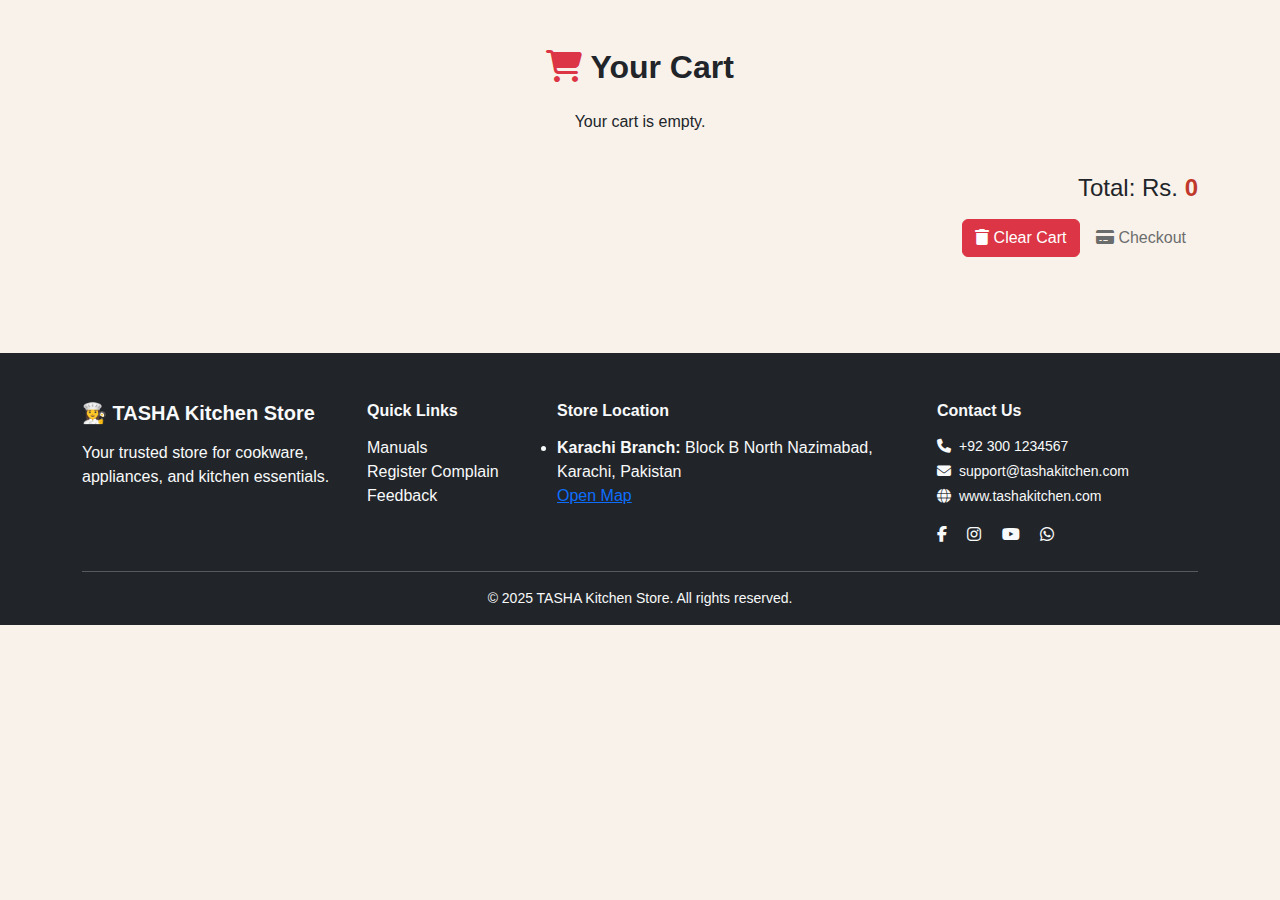
<file: cart.html>
<!DOCTYPE html>
<html lang="en">
<head>
  <meta charset="UTF-8">
  <meta name="viewport" content="width=device-width, initial-scale=1.0">
  <title>Your Cart | Tasha Home</title>
  <link href="https://cdn.jsdelivr.net/npm/bootstrap@5.3.2/dist/css/bootstrap.min.css" rel="stylesheet">
  <link rel="stylesheet" href="https://cdnjs.cloudflare.com/ajax/libs/font-awesome/6.5.0/css/all.min.css">
  <style>
    body { background-color: rgba(241, 229, 214, 0.489); font-family: 'Poppins', sans-serif; }
    .btn-theme { background-color: #c0392b; color: #fff; border: none; }
    .btn-theme:hover { background-color: #a93226; color: #fff; }
    .cart-item-row { background: #fff; border-radius: 10px; box-shadow: 0 2px 5px rgba(0,0,0,0.1); padding: 15px; align-items: center; }
    .cart-item-row img { width: 80px; height: 80px; object-fit: cover; border-radius: 8px; }
    .cart-item-row h5 { font-size: 1rem; margin: 0; }
    .cart-item-row .price { color: #c0392b; font-weight: bold; }
    .cart-item-row button { font-size: 0.9rem; }
    #cart-total { font-weight: bold; color: #c0392b; }
    .disabled {
      opacity: 0.6;
      pointer-events: none;
    }
    

    @media (max-width: 768px) {
      .cart-item-row {
        font-size: 0.9rem;
        gap: 10px;
      }

      .cart-item-row img {
        width: 70px;
        height: 70px;
      }

      .quantity-control {
        min-width: 100px;
        gap: 4px;
      }

      .quantity-control button {
        height: 28px;
        min-width: 28px;
        padding: 2px 6px;
      }

      #clear-cart,
      #checkout-btn {
        width: 100%;
        margin-top: 10px;
      }
    }
      

  </style>

</head>
<body>




<div class="container py-5">
  <h2 class="text-center mb-4 fw-bold"><i class="fa-solid fa-cart-shopping text-danger"></i> Your Cart</h2>

  <div id="cart-container" class="d-flex flex-column gap-3"></div>

  <div class="text-end mt-4">
    <h4>Total: Rs. <span id="cart-total">0</span></h4>
    <button id="clear-cart" class="btn btn-danger mt-2">
      <i class="fa-solid fa-trash"></i> Clear Cart
    </button>
    <a href="checkout.html" id="checkout-btn" class="btn btn-theme mt-2 disabled">
      <i class="fa-solid fa-credit-card"></i> Checkout
    </a>
  </div>
</a>


</div>




 <!-- ===== Footer Section ===== -->
 <footer class="bg-dark text-light pt-5 pb-3 mt-5">
  <div class="container">
    <div class="row gy-4">
      
      <!-- Brand Info -->
      <div class="col-md-3">
        <h5 class="fw-bold mb-3">👩‍🍳 TASHA Kitchen Store</h5>
        <p>Your trusted store for cookware, appliances, and kitchen essentials.</p>
      </div>

      <!-- Quick Links -->
      <div class="col-md-2">
        <h6 class="fw-bold mb-3">Quick Links</h6>
        <ul class="list-unstyled">
          <li><a href="manual.html" class="text-light text-decoration-none">Manuals</a></li>
          <li><a href="complain.html" class="text-light text-decoration-none">Register Complain</a></li>
          <li><a href="feedback.html" class="text-light text-decoration-none">Feedback</a></li>
        </ul>
      </div>

      <!-- Store Locators -->
      <div class="col-md-4">
        <h6 class="fw-bold mb-3">Store Location</h6>
        <li><strong>Karachi Branch:</strong> Block B North Nazimabad, Karachi, Pakistan</li>
        <a href="https://maps.app.goo.gl/LMHxjrUsCPwbLDPk9" id="map">Open Map</a>
      </div>

      <!-- Contact Info -->
      <div class="col-md-3">
        <h6 class="fw-bold mb-3">Contact Us</h6>
        <p class="small mb-1"><i class="fas fa-phone me-2"></i>+92 300 1234567</p>
        <p class="small mb-1"><i class="fas fa-envelope me-2"></i>support@tashakitchen.com</p>
        <p class="small"><i class="fas fa-globe me-2"></i>www.tashakitchen.com</p>

        <!-- Social Icons -->
        <div class="mt-3">
          <a href="#" class="text-light me-3"><i class="fab fa-facebook-f"></i></a>
          <a href="#" class="text-light me-3"><i class="fab fa-instagram"></i></a>
          <a href="#" class="text-light me-3"><i class="fab fa-youtube"></i></a>
          <a href="#" class="text-light"><i class="fab fa-whatsapp"></i></a>
        </div>
      </div>

    </div>

    <!-- Bottom Line -->
    <hr class="mt-4 mb-3 text-light">
    <div class="text-center small">
      © 2025 TASHA Kitchen Store. All rights reserved.
    </div>
  </div>
 </footer>




<script>
document.addEventListener("DOMContentLoaded", function () {
  const container = document.getElementById("cart-container");
  const totalEl = document.getElementById("cart-total");
  const clearBtn = document.getElementById("clear-cart");
  const checkoutBtn = document.getElementById("checkout-btn");

  
  function updateCheckoutButton(cart) {
    if (cart.length === 0) {
      checkoutBtn.classList.add("disabled");
      checkoutBtn.setAttribute("aria-disabled", "true");
    } else {
      checkoutBtn.classList.remove("disabled");
      checkoutBtn.removeAttribute("aria-disabled");
    }
  }


  function renderCart() {
    let cart = JSON.parse(localStorage.getItem("cart")) || [];
    container.innerHTML = "";

    if (cart.length === 0) {
      container.innerHTML = "<p class='text-center'>Your cart is empty.</p>";
      totalEl.textContent = "0";
      updateCheckoutButton(cart);
      return;
    }

    let total = 0;
    cart.forEach((item, index) => {
      total += item.price * item.quantity;

      const row = document.createElement("div");
      row.className = "cart-item-row row text-center";
      row.innerHTML = `
        <div class="col-2"><img src="${item.img}" alt="${item.name}"></div>
        <div class="col-3"><h5>${item.name}</h5></div>
        <div class="col-2 price">Rs. ${item.price}</div>
        <div class="col-3">
          <button class="btn btn-sm btn-outline-secondary decrease" data-index="${index}">−</button>
          <span class="mx-2 fw-bold">${item.quantity}</span>
          <button class="btn btn-sm btn-outline-secondary increase" data-index="${index}">+</button>
        </div>
        <div class="col-2">
          <button class="btn btn-danger btn-sm remove" data-index="${index}">
            <i class="fa-solid fa-trash"></i> Remove
          </button>
        </div>
      `;
      container.appendChild(row);
    });

    totalEl.textContent = total.toLocaleString();
    updateCheckoutButton(cart);
  }

 
  container.addEventListener("click", function (e) {
    let cart = JSON.parse(localStorage.getItem("cart")) || [];
    if (e.target.closest(".increase")) {
      const index = e.target.closest(".increase").dataset.index;
      cart[index].quantity++;
    } else if (e.target.closest(".decrease")) {
      const index = e.target.closest(".decrease").dataset.index;
      if (cart[index].quantity > 1) cart[index].quantity--;
    } else if (e.target.closest(".remove")) {
      const index = e.target.closest(".remove").dataset.index;
      cart.splice(index, 1);
    } else return;

    localStorage.setItem("cart", JSON.stringify(cart));
    renderCart();
  });

 
  clearBtn.addEventListener("click", () => {
    localStorage.removeItem("cart");
    renderCart();
  });

  renderCart();

  

});
</script>


</body>
</html>
</file>
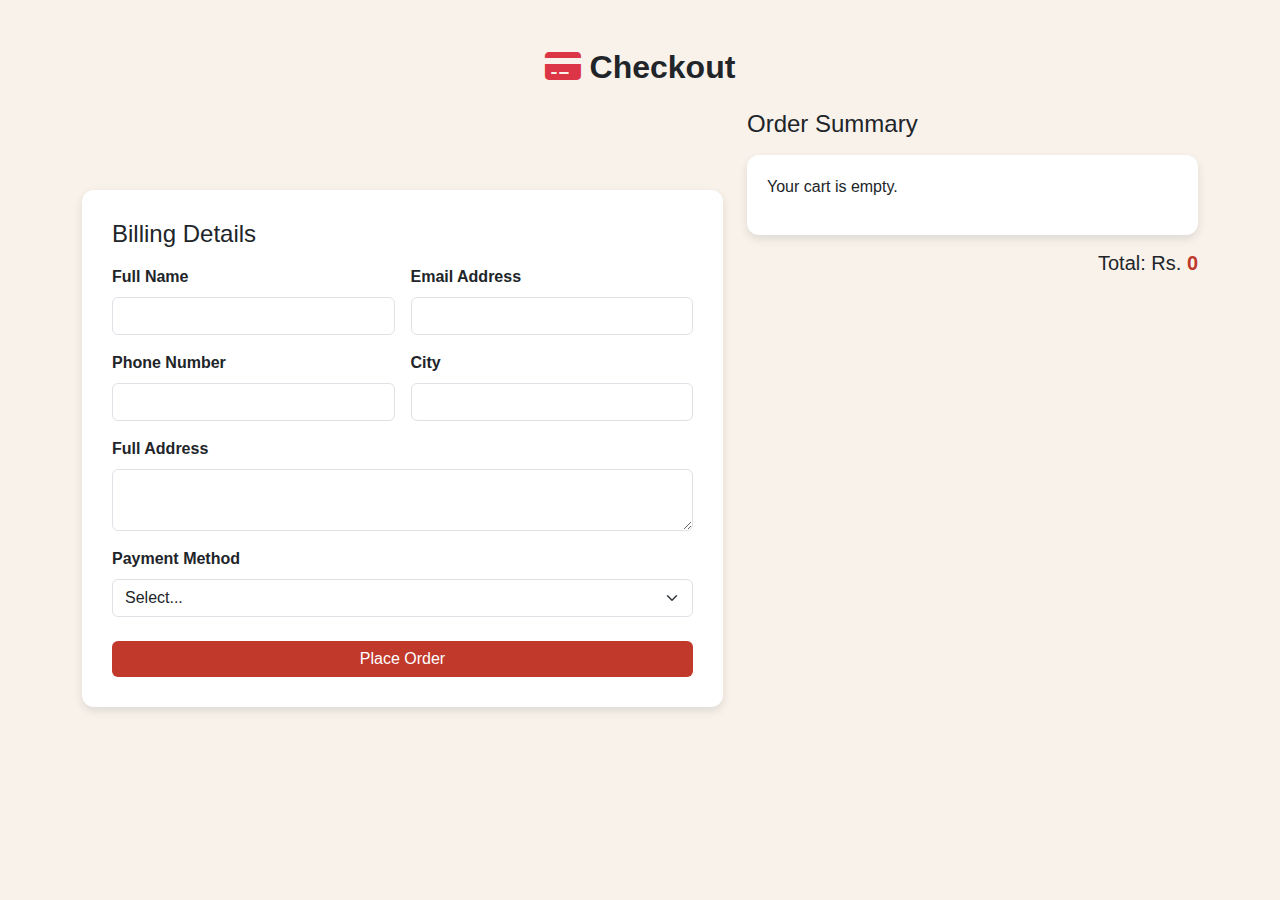
<file: checkout.html>
<!DOCTYPE html>
<html lang="en">
<head>
  <meta charset="UTF-8">
  <meta name="viewport" content="width=device-width, initial-scale=1.0">
  <title>Checkout | Tasha Home Products</title>
  <link href="https://cdn.jsdelivr.net/npm/bootstrap@5.3.2/dist/css/bootstrap.min.css" rel="stylesheet">
  <link rel="stylesheet" href="https://cdnjs.cloudflare.com/ajax/libs/font-awesome/6.5.0/css/all.min.css">
  <style>
    body {
      background-color: rgba(241, 229, 214, 0.489); 
      font-family: 'Poppins', sans-serif;
    }

    .btn-theme {
      background-color: #c0392b;
      color: #fff;
      border: none;
    }

    .btn-theme:hover {
      background-color: #a93226;
      color: #fff;
    }

    .checkout-container {
      margin-top: 80px;
      background: #fff;
      border-radius: 12px;
      padding: 30px;
      box-shadow: 0 4px 10px rgba(0,0,0,0.1);
    }

    .form-label {
      font-weight: 600;
    }

    #order-summary {
      background: #fff;
      border-radius: 12px;
      padding: 20px;
      box-shadow: 0 4px 10px rgba(0,0,0,0.1);
    }

    #order-summary img {
      width: 60px;
      height: 60px;
      border-radius: 8px;
      object-fit: cover;
    }

    #cart-total {
      color: #c0392b;
      font-weight: bold;
    }
  </style>

</head>
<body>

<div class="container py-5">
  <h2 class="text-center mb-4 fw-bold"><i class="fa-solid fa-credit-card text-danger"></i> Checkout</h2>

  <div class="row g-4">
    <!-- ===== Left: Checkout Form ===== -->
    <div class="col-lg-7">
      <div class="checkout-container">
        <h4 class="mb-3">Billing Details</h4>
        <form id="checkout-form">
          <div class="row g-3">
            <div class="col-md-6">
              <label class="form-label">Full Name</label>
              <input type="text" class="form-control" id="name" required>
            </div>
            <div class="col-md-6">
              <label class="form-label">Email Address</label>
              <input type="email" class="form-control" id="email" required>
            </div>
            <div class="col-md-6">
              <label class="form-label">Phone Number</label>
              <input type="tel" class="form-control" id="phone" required>
            </div>
            <div class="col-md-6">
              <label class="form-label">City</label>
              <input type="text" class="form-control" id="city" required>
            </div>
            <div class="col-12">
              <label class="form-label">Full Address</label>
              <textarea class="form-control" id="address" rows="2" required></textarea>
            </div>
            <div class="col-12">
              <label class="form-label">Payment Method</label>
              <select class="form-select" id="payment" required>
                <option value="">Select...</option>
                <option value="cod">Cash on Delivery</option>
                <option value="card">Credit / Debit Card</option>
                <option value="bank">Bank Transfer</option>
              </select>
            </div>
          </div>
          <button type="submit" class="btn btn-theme w-100 mt-4">Place Order</button>
        </form>
      </div>
    </div>

    <!-- ===== Right: Order Summary ===== -->
    <div class="col-lg-5">
      <h4 class="mb-3">Order Summary</h4>
      <div id="order-summary"></div>
      <div class="text-end mt-3">
        <h5>Total: Rs. <span id="cart-total">0</span></h5>
      </div>
    </div>
  </div>
</div>





<script>
document.addEventListener("DOMContentLoaded", () => {
  const orderSummary = document.getElementById("order-summary");
  const totalEl = document.getElementById("cart-total");
  const form = document.getElementById("checkout-form");

  function renderSummary() {
    let cart = JSON.parse(localStorage.getItem("cart")) || [];
    orderSummary.innerHTML = "";
    let total = 0;

    if (cart.length === 0) {
      orderSummary.innerHTML = "<p>Your cart is empty.</p>";
      return;
    }

    cart.forEach(item => {
      total += item.price * item.quantity;
      const div = document.createElement("div");
      div.className = "d-flex align-items-center justify-content-between mb-2 border-bottom pb-2";
      div.innerHTML = `
        <div class="d-flex align-items-center">
          <img src="${item.img}" alt="${item.name}">
          <div class="ms-2">
            <h6 class="mb-0">${item.name}</h6>
            <small>Qty: ${item.quantity}</small>
          </div>
        </div>
        <div class="price">Rs. ${(item.price * item.quantity).toLocaleString()}</div>
      `;
      orderSummary.appendChild(div);
    });

    totalEl.textContent = total.toLocaleString();
  }

  renderSummary();

  form.addEventListener("submit", (e) => {
    e.preventDefault();

    // Basic form validation
    const name = document.getElementById("name").value.trim();
    const email = document.getElementById("email").value.trim();
    const phone = document.getElementById("phone").value.trim();
    const city = document.getElementById("city").value.trim();
    const address = document.getElementById("address").value.trim();
    const payment = document.getElementById("payment").value;

    if (!name || !email || !phone || !city || !address || !payment) {
      alert("Please fill in all fields.");
      return;
    }

    // Show success message
    alert("✅ Order placed successfully! Thank you for shopping with Tasha Home.");
    localStorage.removeItem("cart");
    window.location.href = "index.html"; // redirect to home or success page
  });
});
</script>

</body>
</html>
</file>
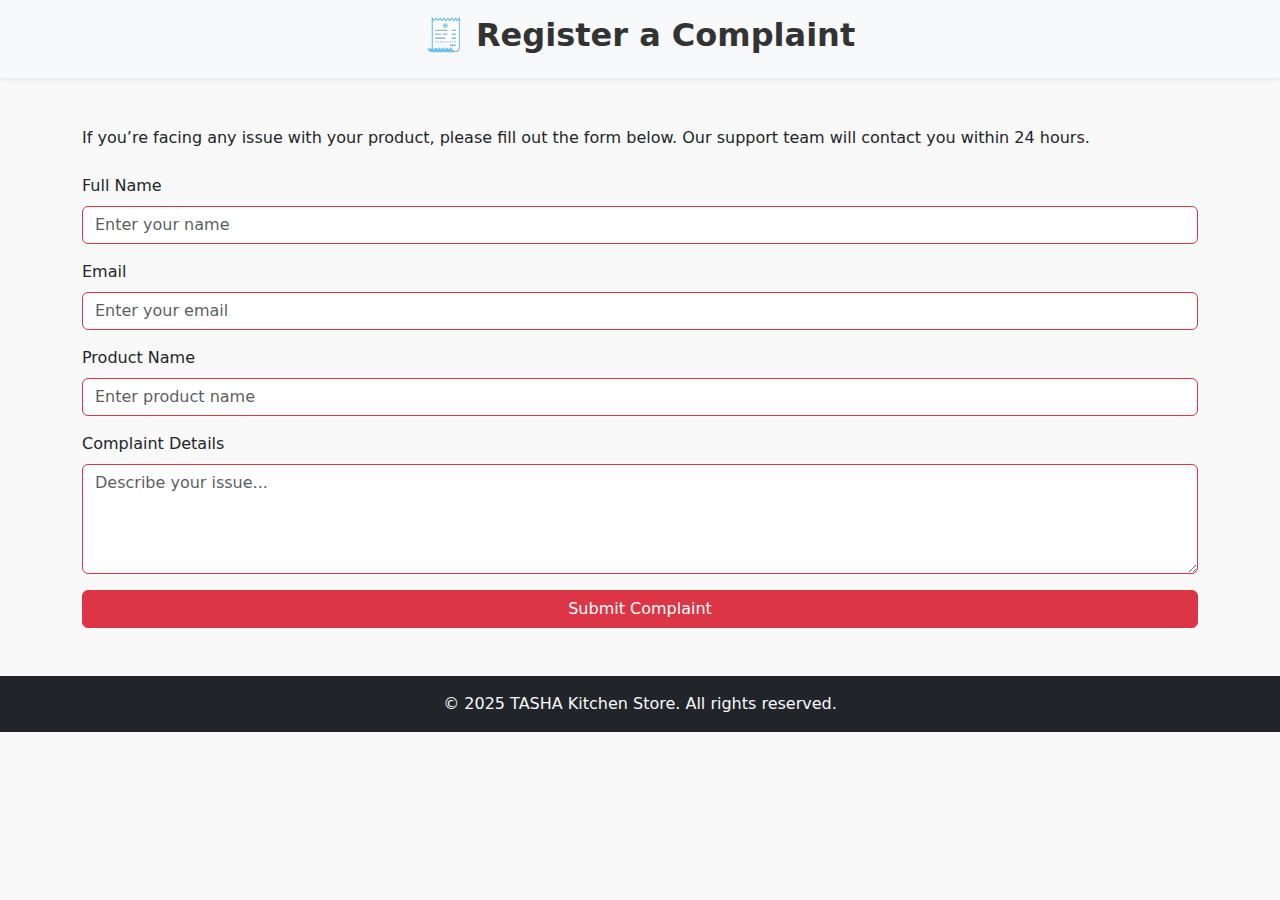
<file: complain.html>
<!DOCTYPE html>
<html lang="en">
<head>
  <meta charset="UTF-8">
  <meta name="viewport" content="width=device-width, initial-scale=1.0">
  <title>Register Complaint | TASHA Kitchen Store</title>
  <link href="https://cdn.jsdelivr.net/npm/bootstrap@5.3.2/dist/css/bootstrap.min.css" rel="stylesheet">
  <style>
    body {
      background-color: #f9f9f9;
    }
    header h2 {
      font-weight: bold;
      color: #333;
    }
    .form-control:invalid {
      border-color: #dc3545;
    }
    .form-control:valid {
      border-color: #28a745;
    }
  </style>
</head>
<body>

<!-- Header -->
<header class="bg-light shadow-sm py-3 text-center">
  <h2>🧾 Register a Complaint</h2>
</header>

<!-- Complaint Form -->
<section class="container py-5">
  <p>If you’re facing any issue with your product, please fill out the form below. Our support team will contact you within 24 hours.</p>

  <form id="complaintForm" class="mt-4 needs-validation" novalidate>
    <div class="mb-3">
      <label for="name" class="form-label">Full Name</label>
      <input type="text" id="name" class="form-control" placeholder="Enter your name" required>
      <div class="invalid-feedback">Please enter your full name.</div>
    </div>

    <div class="mb-3">
      <label for="email" class="form-label">Email</label>
      <input type="email" id="email" class="form-control" placeholder="Enter your email" required>
      <div class="invalid-feedback">Please enter a valid email address.</div>
    </div>

    <div class="mb-3">
      <label for="product" class="form-label">Product Name</label>
      <input type="text" id="product" class="form-control" placeholder="Enter product name" required>
      <div class="invalid-feedback">Please enter the product name.</div>
    </div>

    <div class="mb-3">
      <label for="complaint" class="form-label">Complaint Details</label>
      <textarea id="complaint" class="form-control" rows="4" placeholder="Describe your issue..." required></textarea>
      <div class="invalid-feedback" id="complaintError">Please describe your issue in at least 10 characters and 2 words.</div>
    </div>

    <button type="submit" class="btn btn-danger w-100">Submit Complaint</button>
  </form>
</section>

<!-- Footer -->
<footer class="bg-dark text-light text-center py-3">
  © 2025 TASHA Kitchen Store. All rights reserved.
</footer>


<script src="https://cdn.jsdelivr.net/npm/bootstrap@5.3.2/dist/js/bootstrap.bundle.min.js"></script>
<script>
(() => {
  const form = document.getElementById('complaintForm');
  const complaintBox = document.getElementById('complaint');
  const complaintError = document.getElementById('complaintError');

  form.addEventListener('submit', (event) => {
    let valid = form.checkValidity();
    let complaintText = complaintBox.value.trim();

    
    const wordCount = complaintText.split(/\s+/).filter(word => word.length > 2).length;
    if (complaintText.length < 10 || wordCount < 2) {
      valid = false;
      complaintBox.classList.add('is-invalid');
      complaintError.style.display = "block";
    } else {
      complaintBox.classList.remove('is-invalid');
      complaintError.style.display = "none";
    }

    if (!valid) {
      event.preventDefault();
      event.stopPropagation();
    } else {
      event.preventDefault();
      alert('✅ Your complaint has been successfully submitted! Our support team will reach out soon.');
      form.reset();
      form.classList.remove('was-validated');
    }

    form.classList.add('was-validated');
  });
})();
</script>

</body>
</html>
</file>
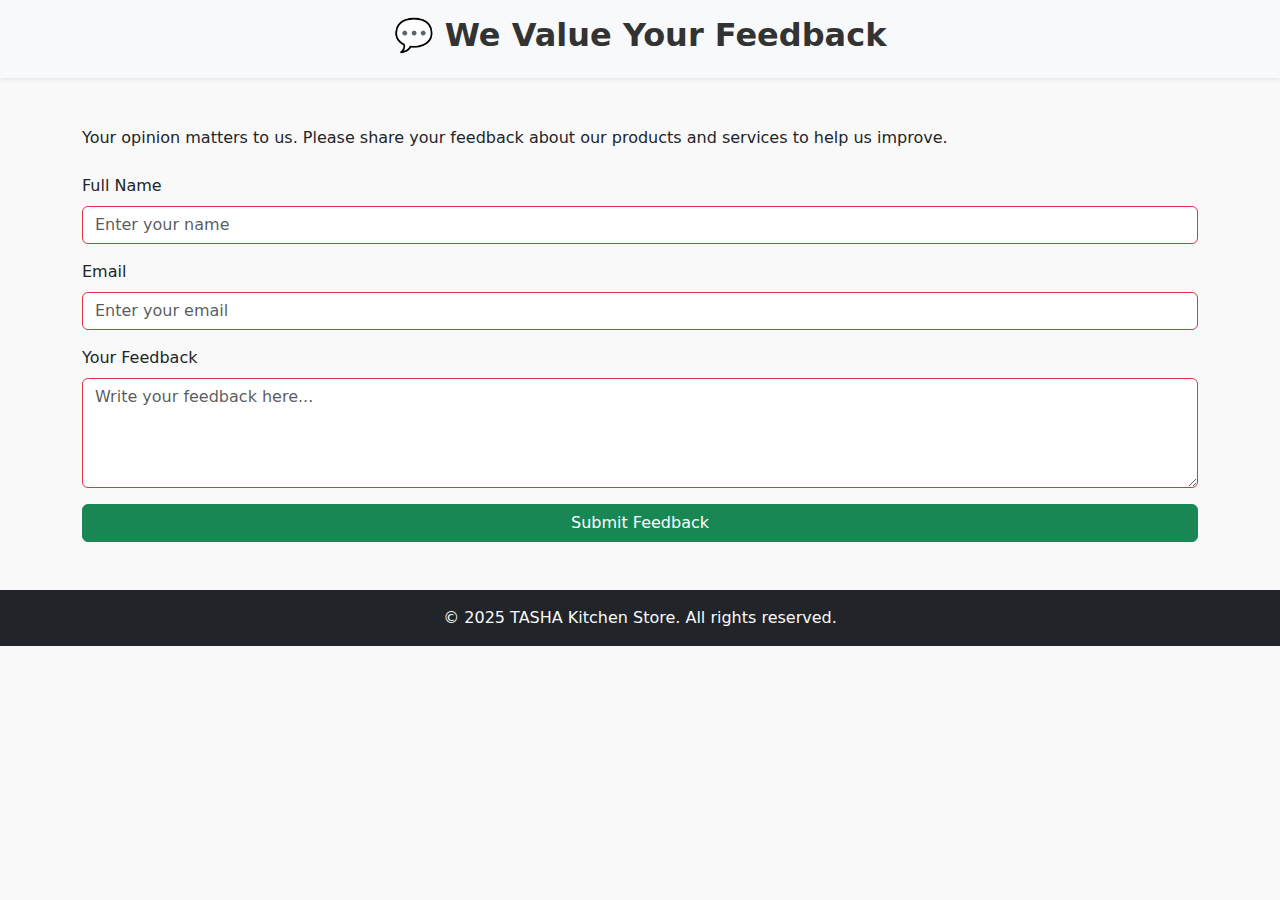
<file: feedback.html>
<!DOCTYPE html>
<html lang="en">
<head>
  <meta charset="UTF-8">
  <meta name="viewport" content="width=device-width, initial-scale=1.0">
  <title>Feedback | TASHA Kitchen Store</title>
  <link href="https://cdn.jsdelivr.net/npm/bootstrap@5.3.2/dist/css/bootstrap.min.css" rel="stylesheet">

  <style>
    body {
      background-color: #f9f9f9;
    }
    header h2 {
      font-weight: bold;
      color: #333;
    }
    .form-control:invalid {
      border-color: #dc3545;
    }
    .form-control:valid {
      border-color: #28a745;
    }
  </style>
</head>
<body>

<!-- Header -->
<header class="bg-light shadow-sm py-3 text-center">
  <h2>💬 We Value Your Feedback</h2>
</header>

<!-- Feedback Section -->
<section class="container py-5">
  <p>Your opinion matters to us. Please share your feedback about our products and services to help us improve.</p>

  <form id="feedbackForm" class="mt-4 needs-validation" novalidate>
    <div class="mb-3">
      <label for="name" class="form-label">Full Name</label>
      <input type="text" id="name" class="form-control" placeholder="Enter your name" required>
      <div class="invalid-feedback">Please enter your full name.</div>
    </div>

    <div class="mb-3">
      <label for="email" class="form-label">Email</label>
      <input type="email" id="email" class="form-control" placeholder="Enter your email" required>
      <div class="invalid-feedback">Please enter a valid email address.</div>
    </div>

    <div class="mb-3">
      <label for="feedback" class="form-label">Your Feedback</label>
      <textarea id="feedback" class="form-control" rows="4" placeholder="Write your feedback here..." required></textarea>
      <div class="invalid-feedback" id="feedbackError">Please write meaningful feedback (at least 10 characters and 2 words).</div>
    </div>

    <button type="submit" class="btn btn-success w-100">Submit Feedback</button>
  </form>
</section>

<!-- Footer -->
<footer class="bg-dark text-light text-center py-3">
  © 2025 TASHA Kitchen Store. All rights reserved.
</footer>

<!-- Bootstrap + JS Validation -->
<script src="https://cdn.jsdelivr.net/npm/bootstrap@5.3.2/dist/js/bootstrap.bundle.min.js"></script>
<script>
  (() => {
    const form = document.getElementById('feedbackForm');
    const feedbackBox = document.getElementById('feedback');
    const feedbackError = document.getElementById('feedbackError');

    form.addEventListener('submit', (event) => {
      let valid = form.checkValidity();
      let feedbackText = feedbackBox.value.trim();

      // Custom validation for meaningful feedback
      const wordCount = feedbackText.split(/\s+/).filter(word => word.length > 2).length;
      if (feedbackText.length < 10 || wordCount < 2) {
        valid = false;
        feedbackBox.classList.add('is-invalid');
        feedbackError.style.display = "block";
      } else {
        feedbackBox.classList.remove('is-invalid');
        feedbackError.style.display = "none";
      }

      if (!valid) {
        event.preventDefault();
        event.stopPropagation();
      } else {
        event.preventDefault();
        alert('✅ Thank you for your meaningful feedback!');
        form.reset();
        form.classList.remove('was-validated');
      }

      form.classList.add('was-validated');
    });
  })();
</script>

</body>
</html>
</file>
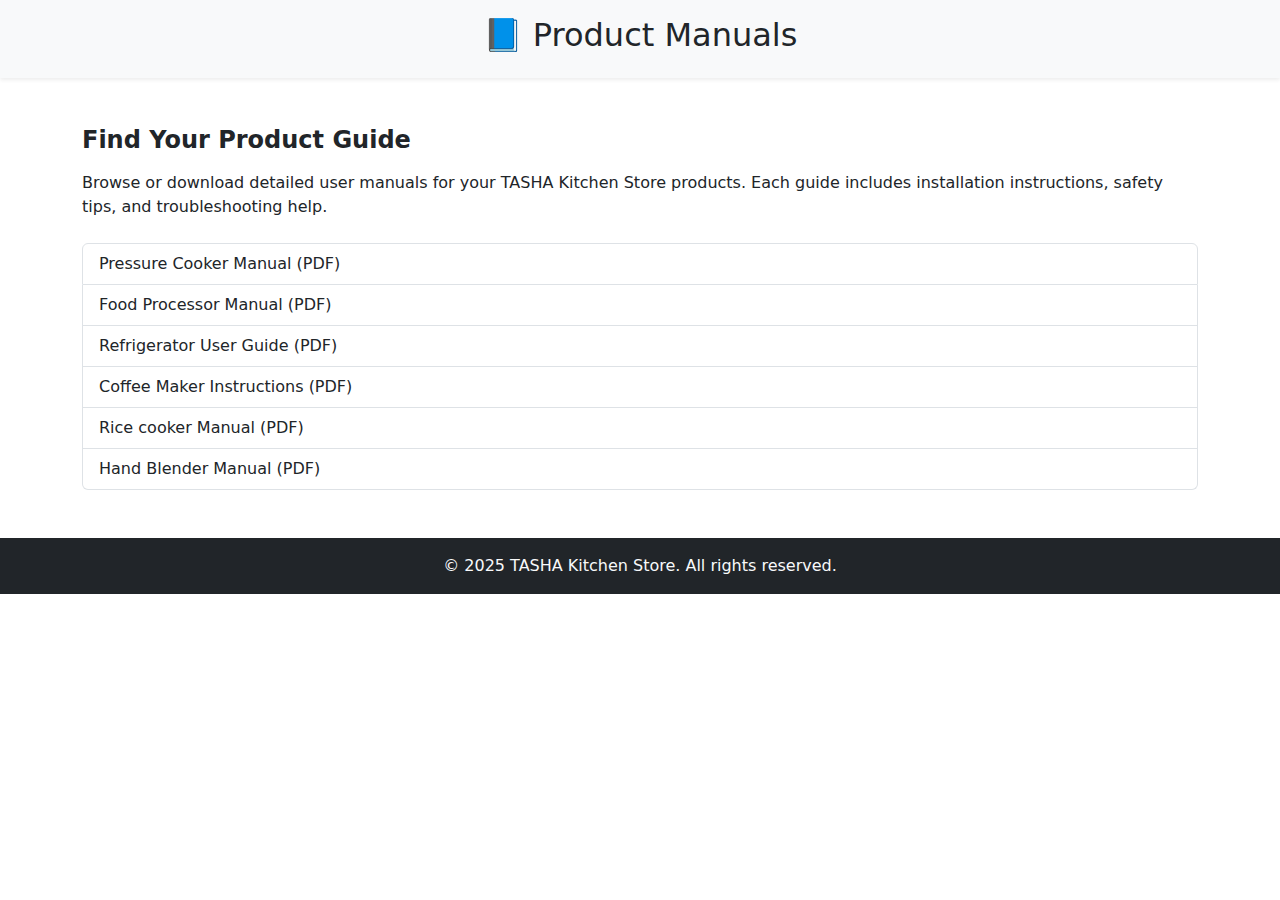
<file: manual.html>
<!DOCTYPE html>
<html lang="en">
<head>
  <meta charset="UTF-8">
  <meta name="viewport" content="width=device-width, initial-scale=1.0">
  <title>Product Manuals | TASHA Kitchen Store</title>
  <link href="https://cdn.jsdelivr.net/npm/bootstrap@5.3.2/dist/css/bootstrap.min.css" rel="stylesheet">
</head>
<body>

<header class="bg-light shadow-sm py-3 text-center">
  <h2>📘 Product Manuals</h2>
</header>

<section class="container py-5">
  <h4 class="fw-bold mb-3">Find Your Product Guide</h4>
  <p>Browse or download detailed user manuals for your TASHA Kitchen Store products. Each guide includes installation instructions, safety tips, and troubleshooting help.</p>

  <div class="list-group mt-4">
    <a href="https://www.hawkinscookers.com/Cookbooks/Ventura%20IM.pdf" class="list-group-item list-group-item-action"> Pressure Cooker Manual (PDF)</a>
    <a href="https://m.media-amazon.com/images/I/B1HC2a++5dL.pdf" class="list-group-item list-group-item-action">Food Processor Manual (PDF)</a>
    <a href="https://www.metos.com/pdf/prods/userguide/EN/4249011.pdf" class="list-group-item list-group-item-action"> Refrigerator User Guide (PDF)</a>
    <a href="https://m.media-amazon.com/images/I/B1Yo4uSRTeS.pdf" class="list-group-item list-group-item-action"> Coffee Maker Instructions (PDF)</a>
    <a href="https://trade-depot.s3.ap-southeast-2.amazonaws.com/files/products/manuals/350116_User_Manual.pdf" class="list-group-item list-group-item-action">Rice cooker Manual (PDF)</a>
    <a href="https://appliancehub.mt/content/docs/products/102/web/User%20Manual.pdf" class="list-group-item list-group-item-action">Hand Blender Manual (PDF)</a>
  </div>
  </div>
</section>

<footer class="bg-dark text-light text-center py-3">
  © 2025 TASHA Kitchen Store. All rights reserved.
</footer>

</body>
</html>
</file>
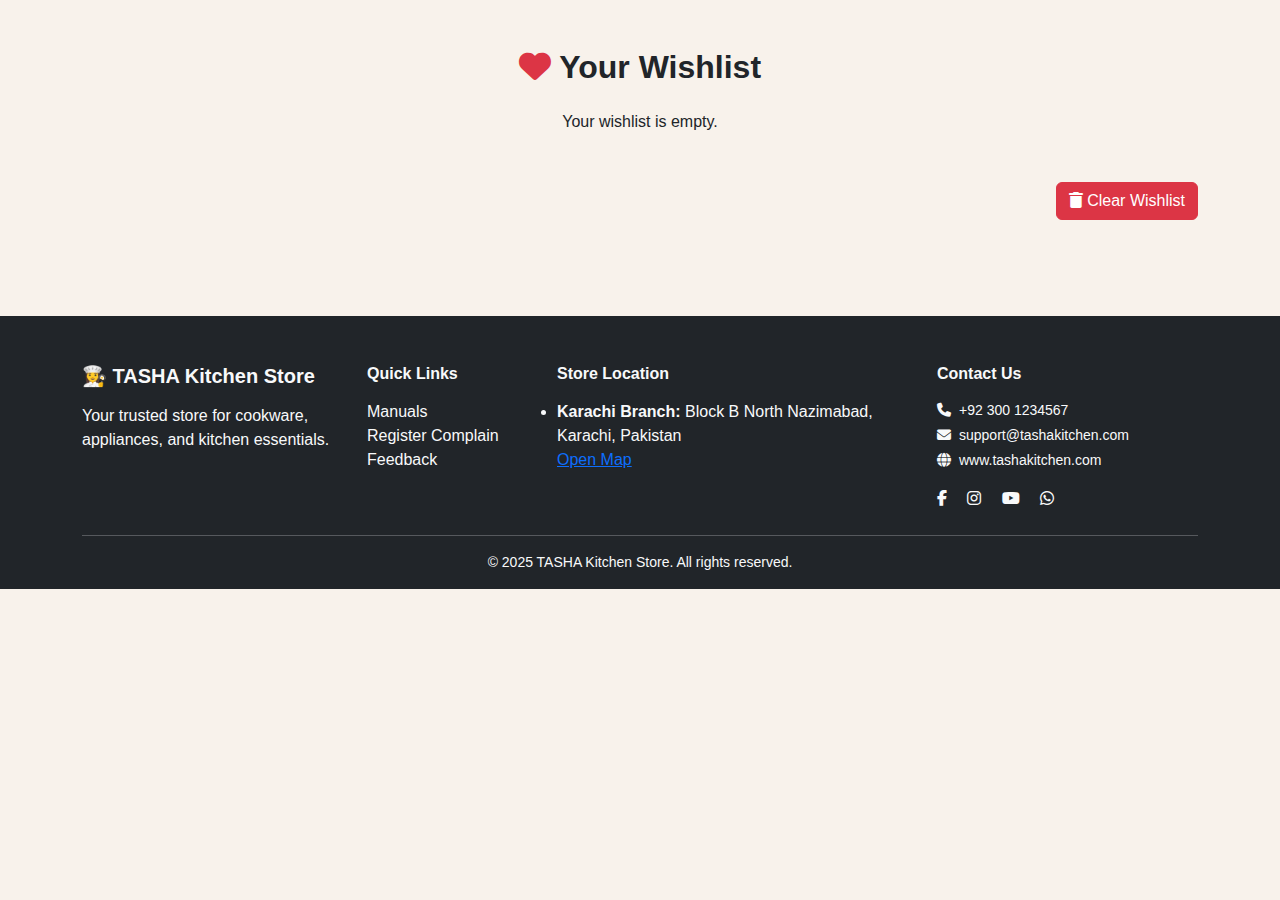
<file: wishlist.html>
<!DOCTYPE html>
<html lang="en">
<head>
  <meta charset="UTF-8">
  <meta name="viewport" content="width=device-width, initial-scale=1.0">
  <title>Your Wishlist | Tasha Home</title>
  <link href="https://cdn.jsdelivr.net/npm/bootstrap@5.3.2/dist/css/bootstrap.min.css" rel="stylesheet">
  <link rel="stylesheet" href="https://cdnjs.cloudflare.com/ajax/libs/font-awesome/6.5.0/css/all.min.css">

  <style>
    body { background-color: rgba(241, 229, 214, 0.489); font-family: 'Poppins', sans-serif; }
    .btn-theme { background-color: #c0392b; color: #fff; border: none; }
    .btn-theme:hover { background-color: #a93226; color: #fff; }
    .cart-item-row { background: #fff; border-radius: 10px; box-shadow: 0 2px 5px rgba(0,0,0,0.1); padding: 15px; align-items: center; }
    .cart-item-row img { width: 80px; height: 80px; object-fit: cover; border-radius: 8px; }
    .cart-item-row h5 { font-size: 1rem; margin: 0; }
    .cart-item-row .price { color: #c0392b; font-weight: bold; }
    .cart-item-row button { font-size: 0.9rem; }
    .disabled {
      opacity: 0.6;
      pointer-events: none;
    }

    @media (max-width: 768px) {
      .cart-item-row {
        font-size: 0.9rem;
        gap: 10px;
      }

      .cart-item-row img {
        width: 70px;
        height: 70px;
      }

      #clear-wishlist {
        width: 100%;
        margin-top: 10px;
      }
    }
  </style>
</head>
<body>

<div class="container py-5">
  <h2 class="text-center mb-4 fw-bold">
    <i class="fa-solid fa-heart text-danger"></i> Your Wishlist
  </h2>

  <div id="wishlist-container" class="d-flex flex-column gap-3"></div>

  <div class="text-end mt-4">
    <button id="clear-wishlist" class="btn btn-danger mt-2">
      <i class="fa-solid fa-trash"></i> Clear Wishlist
    </button>
  </div>
</div>



 <!-- ===== Footer Section ===== -->
 <footer class="bg-dark text-light pt-5 pb-3 mt-5">
  <div class="container">
    <div class="row gy-4">
      
      <!-- Brand Info -->
      <div class="col-md-3">
        <h5 class="fw-bold mb-3">👩‍🍳 TASHA Kitchen Store</h5>
        <p>Your trusted store for cookware, appliances, and kitchen essentials.</p>
      </div>

      <!-- Quick Links -->
      <div class="col-md-2">
        <h6 class="fw-bold mb-3">Quick Links</h6>
        <ul class="list-unstyled">
          <li><a href="manual.html" class="text-light text-decoration-none">Manuals</a></li>
          <li><a href="complain.html" class="text-light text-decoration-none">Register Complain</a></li>
          <li><a href="feedback.html" class="text-light text-decoration-none">Feedback</a></li>
        </ul>
      </div>

      <!-- Store Locators -->
      <div class="col-md-4">
        <h6 class="fw-bold mb-3">Store Location</h6>
        <li><strong>Karachi Branch:</strong> Block B North Nazimabad, Karachi, Pakistan</li>
        <a href="https://maps.app.goo.gl/LMHxjrUsCPwbLDPk9" id="map">Open Map</a>
      </div>

      <!-- Contact Info -->
      <div class="col-md-3">
        <h6 class="fw-bold mb-3">Contact Us</h6>
        <p class="small mb-1"><i class="fas fa-phone me-2"></i>+92 300 1234567</p>
        <p class="small mb-1"><i class="fas fa-envelope me-2"></i>support@tashakitchen.com</p>
        <p class="small"><i class="fas fa-globe me-2"></i>www.tashakitchen.com</p>

        <!-- Social Icons -->
        <div class="mt-3">
          <a href="#" class="text-light me-3"><i class="fab fa-facebook-f"></i></a>
          <a href="#" class="text-light me-3"><i class="fab fa-instagram"></i></a>
          <a href="#" class="text-light me-3"><i class="fab fa-youtube"></i></a>
          <a href="#" class="text-light"><i class="fab fa-whatsapp"></i></a>
        </div>
      </div>

    </div>

    <!-- Bottom Line -->
    <hr class="mt-4 mb-3 text-light">
    <div class="text-center small">
      © 2025 TASHA Kitchen Store. All rights reserved.
    </div>
  </div>
 </footer>








<script>
document.addEventListener("DOMContentLoaded", function () {
  const container = document.getElementById("wishlist-container");
  const clearBtn = document.getElementById("clear-wishlist");

  function renderWishlist() {
    let wishlist = JSON.parse(localStorage.getItem("wishlist")) || [];
    container.innerHTML = "";

    if (wishlist.length === 0) {
      container.innerHTML = "<p class='text-center'>Your wishlist is empty.</p>";
      return;
    }

    wishlist.forEach((item, index) => {
      const row = document.createElement("div");
      row.className = "cart-item-row row text-center mb-3 align-items-center";
      row.innerHTML = `
        <div class="col-2"><img src="${item.img}" alt="${item.name}" class="img-fluid"></div>
        <div class="col-4"><h5>${item.name}</h5></div>
        <div class="col-2 price">Rs. ${item.price}</div>
        <div class="col-2">
          ${
            item.allowCart
              ? `<button class="btn btn-success btn-sm add-to-cart" data-id="${item.id}">
                   <i class="fa-solid fa-cart-plus"></i> Add to Cart
                 </button>`
              : `<button class="btn btn-secondary btn-sm disabled">
                   <i class="fa-regular fa-clock"></i> comming soon
                 </button>`
          }
        </div>
        <div class="col-2">
          <button class="btn btn-danger btn-sm remove" data-index="${index}">
            <i class="fa-solid fa-trash"></i> Remove
          </button>
        </div>
      `;
      container.appendChild(row);
    });
  }

  // Handle Remove / Add to Cart
  container.addEventListener("click", function (e) {
    let wishlist = JSON.parse(localStorage.getItem("wishlist")) || [];

    if (e.target.closest(".remove")) {
      const index = e.target.closest(".remove").dataset.index;
      wishlist.splice(index, 1);
      localStorage.setItem("wishlist", JSON.stringify(wishlist));
      renderWishlist();
    }

    if (e.target.closest(".add-to-cart")) {
      const id = e.target.closest(".add-to-cart").dataset.id;
      const product = wishlist.find(item => item.id === id);
      if (product) addToCart(product);
    }
  });

  clearBtn.addEventListener("click", () => {
    localStorage.removeItem("wishlist");
    renderWishlist();
  });

  function addToCart(product) {
    let cart = JSON.parse(localStorage.getItem("cart")) || [];
    const existing = cart.find(item => item.id === product.id);

    if (existing) existing.quantity += 1;
    else cart.push({ ...product, quantity: 1 });

    localStorage.setItem("cart", JSON.stringify(cart));
    alert(`${product.name} added to cart!`);
  }

  renderWishlist();
});

// ===== Utility function to enable Add-to-Cart for specific items =====
function enableCartForSelectedProducts(ids) {
  let wishlist = JSON.parse(localStorage.getItem("wishlist")) || [];
  wishlist.forEach(item => {
    if (ids.includes(item.id)) item.allowCart = true;
  });
  localStorage.setItem("wishlist", JSON.stringify(wishlist));
}

// Example usage — you can call this line manually or via a button
enableCartForSelectedProducts(["1", "5", "7", "12","9"]);
</script>


</body>
</html>
</file>
